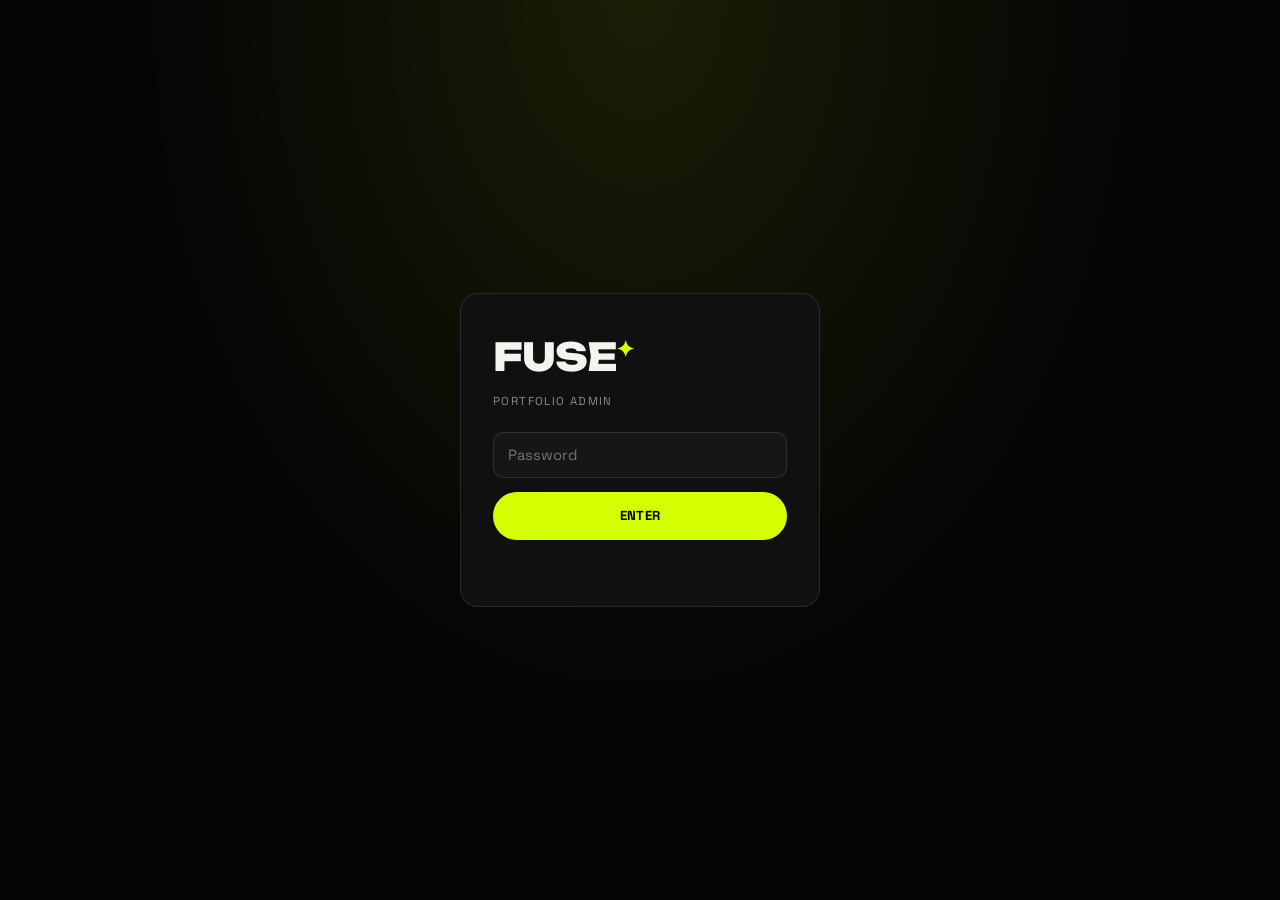
<file: admin/index.html>
<!DOCTYPE html>
<html lang="en">
<head>
  <meta charset="UTF-8" />
  <meta name="viewport" content="width=device-width, initial-scale=1.0" />
  <title>FUSE — Admin</title>
  <link rel="preconnect" href="https://fonts.googleapis.com" />
  <link rel="preconnect" href="https://fonts.gstatic.com" crossorigin />
  <link href="https://fonts.googleapis.com/css2?family=Unbounded:wght@400;600;700;800&family=Space+Grotesk:wght@400;500;600;700&display=swap" rel="stylesheet" />
  <link rel="stylesheet" href="/admin/admin.css?v=4" />
</head>
<body>
  <!-- LOGIN -->
  <section class="login" id="loginView">
    <form class="login__card" id="loginForm">
      <h1 class="login__logo">FUSE<span>✦</span></h1>
      <p class="login__sub">Portfolio Admin</p>
      <input type="password" id="password" placeholder="Password" autocomplete="current-password" required />
      <button type="submit" class="btn btn--full">Enter</button>
      <p class="login__err" id="loginErr"></p>
    </form>
  </section>

  <!-- DASHBOARD -->
  <main class="dash" id="dashView" hidden>
    <header class="dash__top">
      <div class="dash__brand">FUSE<span>✦</span> <em>Admin</em></div>
      <div class="dash__actions">
        <a href="/" target="_blank" class="link">View site ↗</a>
        <button class="btn btn--ghost" id="logoutBtn">Log out</button>
      </div>
    </header>

    <!-- UPLOAD -->
    <section class="panel">
      <h2 class="panel__title">Add a work</h2>
      <form id="uploadForm" class="upload">
        <label class="drop" id="drop">
          <input type="file" id="file" accept="image/*,video/*" hidden />
          <div class="drop__inner" id="dropInner">
            <span class="drop__icon">⬆</span>
            <span class="drop__text">Drag &amp; drop or <u>browse</u></span>
            <span class="drop__hint">JPEG · PNG · GIF · WebP · MP4 · WebM · MOV — up to 200 MB</span>
          </div>
          <div class="drop__preview" id="dropPreview" hidden></div>
        </label>

        <div class="fields">
          <label class="field">
            <span>Client / Title</span>
            <input type="text" id="client" placeholder="e.g. MAMA Fusion" required />
          </label>
          <label class="field">
            <span>Type / Subtitle</span>
            <input type="text" id="type" placeholder="e.g. AI Integrated Key Visual" />
          </label>
          <label class="field">
            <span>Category</span>
            <select id="cat">
              <option value="content">Content</option>
              <option value="branding">Branding</option>
              <option value="keyvisual">Key Visual</option>
              <option value="packaging">Packaging</option>
              <option value="retouching">Retouching</option>
            </select>
          </label>
          <label class="field">
            <span>Short tag</span>
            <input type="text" id="tag" placeholder="e.g. Digital design solutions" />
          </label>
          <label class="field">
            <span>Tile size</span>
            <select id="size">
              <option value="span-6">Medium (1/2)</option>
              <option value="span-8">Large (2/3)</option>
              <option value="span-4">Tall (1/3)</option>
            </select>
          </label>
          <button type="submit" class="btn btn--full" id="uploadBtn">Upload work</button>
        </div>
      </form>
      <p class="msg" id="uploadMsg"></p>
    </section>

    <!-- DESIGN / THEME -->
    <section class="panel">
      <h2 class="panel__title">Design <span class="panel__sub">— colours, fonts &amp; size of the live site</span></h2>
      <div class="design">
        <div class="design__controls">
          <div class="ctrl">
            <label for="dAccent">Accent colour</label>
            <div class="ctrl__row">
              <input type="color" id="dAccent" value="#d4ff00" />
              <input type="text" id="dAccentHex" class="hex" value="#d4ff00" maxlength="7" />
            </div>
          </div>
          <div class="ctrl">
            <label for="dBg">Background</label>
            <div class="ctrl__row">
              <input type="color" id="dBg" value="#050505" />
              <input type="text" id="dBgHex" class="hex" value="#050505" maxlength="7" />
            </div>
          </div>
          <div class="ctrl">
            <label for="dText">Text colour</label>
            <div class="ctrl__row">
              <input type="color" id="dText" value="#f4f4ef" />
              <input type="text" id="dTextHex" class="hex" value="#f4f4ef" maxlength="7" />
            </div>
          </div>
          <div class="ctrl">
            <label for="dHeadingFont">Headline font <span class="ctrl__note">(Google Fonts)</span></label>
            <select id="dHeadingFont"></select>
          </div>
          <div class="ctrl">
            <label for="dBodyFont">Body font <span class="ctrl__note">(Google Fonts)</span></label>
            <select id="dBodyFont"></select>
          </div>
          <div class="ctrl">
            <label for="dScale">Headline size <span class="ctrl__val" id="dScaleVal">100%</span></label>
            <input type="range" id="dScale" min="0.7" max="1.4" step="0.05" value="1" />
          </div>
          <div class="ctrl">
            <label for="dRadius">Corner radius <span class="ctrl__val" id="dRadiusVal">14px</span></label>
            <input type="range" id="dRadius" min="0" max="40" step="2" value="14" />
          </div>
          <div class="ctrl ctrl__actions">
            <button class="btn btn--full" id="dSave">Save design</button>
            <button class="btn btn--ghost" id="dReset">Reset to default</button>
          </div>
          <p class="msg" id="dMsg"></p>
        </div>
        <div class="design__preview">
          <span class="design__previewlabel">Live preview</span>
          <div class="design__frame">
            <iframe id="dFrame" src="/" title="Live preview" loading="lazy"></iframe>
          </div>
        </div>
      </div>
    </section>

    <!-- LIST -->
    <section class="panel">
      <h2 class="panel__title">Manage works <span class="count" id="count">0</span></h2>
      <div class="grid" id="list"></div>
      <p class="empty" id="empty" hidden>No works yet — upload your first above.</p>
    </section>
  </main>

  <script src="/js/theme.js?v=4"></script>
  <script src="/admin/admin.js?v=4"></script>
</body>
</html>
</file>
<file: admin/admin.css>
/* The [hidden] attribute must always win over display rules below
   (otherwise .login{display:grid} keeps the login screen on top
   after a successful sign-in). */
[hidden] { display: none !important; }

:root {
  --black: #050505;
  --panel: #101010;
  --panel-2: #161616;
  --paper: #f4f4ef;
  --chartreuse: #d4ff00;
  --grey: #8c8c86;
  --line: rgba(255, 255, 255, 0.10);
  --font-display: "Unbounded", sans-serif;
  --font-body: "Space Grotesk", system-ui, sans-serif;
  --ease: cubic-bezier(0.16, 1, 0.3, 1);
}
* { margin: 0; padding: 0; box-sizing: border-box; }
body { background: var(--black); color: var(--paper); font-family: var(--font-body); font-size: 15px; -webkit-font-smoothing: antialiased; }
::selection { background: var(--chartreuse); color: #000; }
input, select, button { font-family: inherit; }
u { text-decoration-color: var(--chartreuse); }

/* buttons */
.btn {
  background: var(--chartreuse); color: #000; border: 0; border-radius: 100px;
  padding: 0.8rem 1.4rem; font-weight: 700; cursor: pointer; letter-spacing: 0.02em;
  text-transform: uppercase; font-size: 0.82rem; transition: transform 0.25s var(--ease), opacity 0.25s;
}
.btn:hover { transform: translateY(-2px); }
.btn:disabled { opacity: 0.5; cursor: progress; transform: none; }
.btn--full { width: 100%; padding: 0.95rem; }
.btn--ghost { background: transparent; color: var(--paper); border: 1px solid var(--line); }
.btn--ghost:hover { border-color: var(--paper); }
.link { color: var(--grey); font-size: 0.85rem; text-decoration: none; }
.link:hover { color: var(--chartreuse); }

/* LOGIN */
.login { min-height: 100vh; display: grid; place-items: center; padding: 1.5rem;
  background: radial-gradient(ellipse at 50% 0%, rgba(212,255,0,0.10), transparent 55%); }
.login__card { width: min(360px, 100%); background: var(--panel); border: 1px solid var(--line);
  border-radius: 18px; padding: 2.4rem 2rem; display: flex; flex-direction: column; gap: 0.9rem; }
.login__logo { font-family: var(--font-display); font-weight: 800; font-size: 2.4rem; letter-spacing: -0.03em; }
.login__logo span { color: var(--chartreuse); font-size: 1.4rem; vertical-align: super; }
.login__sub { color: var(--grey); text-transform: uppercase; letter-spacing: 0.12em; font-size: 0.72rem; margin-bottom: 0.6rem; }
.login__err { color: #ff5a5a; font-size: 0.82rem; min-height: 1em; }

input[type="password"], input[type="text"], select {
  background: var(--panel-2); border: 1px solid var(--line); color: var(--paper);
  border-radius: 10px; padding: 0.8rem 0.9rem; font-size: 0.92rem; width: 100%; outline: none;
  transition: border-color 0.2s;
}
input:focus, select:focus { border-color: var(--chartreuse); }

/* DASH */
.dash { max-width: 1100px; margin: 0 auto; padding: 1.4rem clamp(1rem, 4vw, 2.5rem) 5rem; }
.dash__top { display: flex; align-items: center; justify-content: space-between;
  padding: 0.6rem 0 1.6rem; border-bottom: 1px solid var(--line); margin-bottom: 2rem; }
.dash__brand { font-family: var(--font-display); font-weight: 800; font-size: 1.5rem; letter-spacing: -0.03em; }
.dash__brand span { color: var(--chartreuse); }
.dash__brand em { color: var(--grey); font-style: normal; font-weight: 400; font-size: 0.9rem; }
.dash__actions { display: flex; align-items: center; gap: 1rem; }

.panel { background: var(--panel); border: 1px solid var(--line); border-radius: 16px;
  padding: clamp(1.2rem, 3vw, 2rem); margin-bottom: 1.6rem; }
.panel__title { font-family: var(--font-display); font-weight: 700; font-size: 1.2rem;
  letter-spacing: -0.02em; margin-bottom: 1.3rem; text-transform: uppercase; display: flex; align-items: center; gap: 0.6rem; }
.count { background: var(--chartreuse); color: #000; font-family: var(--font-body); font-weight: 700;
  font-size: 0.8rem; border-radius: 100px; padding: 0.1rem 0.6rem; }

/* upload */
.upload { display: grid; grid-template-columns: 1fr 1fr; gap: 1.4rem; }
.drop { position: relative; border: 1.5px dashed var(--line); border-radius: 14px; min-height: 280px;
  display: grid; place-items: center; cursor: pointer; overflow: hidden; transition: border-color 0.25s, background 0.25s; }
.drop:hover, .drop.over { border-color: var(--chartreuse); background: rgba(212,255,0,0.04); }
.drop__inner { display: flex; flex-direction: column; align-items: center; gap: 0.5rem; text-align: center; padding: 1.5rem; }
.drop__icon { font-size: 2rem; color: var(--chartreuse); }
.drop__text { font-size: 0.95rem; }
.drop__hint { font-size: 0.72rem; color: var(--grey); max-width: 24ch; }
.drop__preview { position: absolute; inset: 0; }
.drop__preview img, .drop__preview video { width: 100%; height: 100%; object-fit: cover; }
.drop__badge { position: absolute; bottom: 8px; left: 8px; background: rgba(0,0,0,0.7);
  color: var(--paper); font-size: 0.7rem; padding: 0.25rem 0.6rem; border-radius: 100px; }

.fields { display: flex; flex-direction: column; gap: 0.85rem; }
.field { display: flex; flex-direction: column; gap: 0.35rem; }
.field span { font-size: 0.72rem; text-transform: uppercase; letter-spacing: 0.08em; color: var(--grey); }
.msg { margin-top: 1rem; font-size: 0.85rem; min-height: 1em; }
.msg.ok { color: var(--chartreuse); }
.msg.err { color: #ff5a5a; }

/* list */
.grid { display: grid; grid-template-columns: repeat(auto-fill, minmax(220px, 1fr)); gap: 1rem; }
.item { background: var(--panel-2); border: 1px solid var(--line); border-radius: 12px; overflow: hidden; }
.item__media { aspect-ratio: 16/11; background: #000; position: relative; }
.item__media img, .item__media video { width: 100%; height: 100%; object-fit: cover; }
.item__placeholder { width: 100%; height: 100%; display: grid; place-items: center; color: var(--grey); font-size: 0.75rem; }
.item__cat { position: absolute; top: 8px; left: 8px; background: var(--chartreuse); color: #000;
  font-size: 0.62rem; text-transform: uppercase; letter-spacing: 0.06em; font-weight: 700; padding: 0.2rem 0.55rem; border-radius: 100px; }
.item__body { padding: 0.85rem 0.9rem 1rem; }
.item__title { font-family: var(--font-display); font-weight: 700; font-size: 0.95rem; letter-spacing: -0.01em; }
.item__type { color: var(--grey); font-size: 0.78rem; margin-top: 0.2rem; }
.item__del { margin-top: 0.8rem; width: 100%; background: transparent; border: 1px solid var(--line);
  color: #ff7a7a; border-radius: 8px; padding: 0.5rem; font-size: 0.78rem; cursor: pointer;
  text-transform: uppercase; letter-spacing: 0.05em; transition: 0.2s; }
.item__del:hover { background: #ff5a5a; color: #000; border-color: #ff5a5a; }
.empty { color: var(--grey); text-align: center; padding: 2rem; }

/* design / theme panel */
.panel__sub { font-family: var(--font-body); font-weight: 400; text-transform: none;
  letter-spacing: 0; color: var(--grey); font-size: 0.76rem; }
.design { display: grid; grid-template-columns: 320px 1fr; gap: 1.6rem; align-items: start; }
.design__controls { display: flex; flex-direction: column; gap: 1rem; }
.ctrl { display: flex; flex-direction: column; gap: 0.4rem; }
.ctrl > label { font-size: 0.72rem; text-transform: uppercase; letter-spacing: 0.08em; color: var(--grey);
  display: flex; justify-content: space-between; align-items: center; gap: 0.5rem; }
.ctrl__note { color: var(--chartreuse); text-transform: none; letter-spacing: 0; font-size: 0.66rem; opacity: 0.85; }
.ctrl__val { color: var(--paper); font-variant-numeric: tabular-nums; }
.ctrl__row { display: flex; gap: 0.6rem; align-items: center; }
.ctrl__actions { margin-top: 0.5rem; gap: 0.6rem; }
.hex { flex: 1; text-transform: uppercase; }

input[type="color"] { -webkit-appearance: none; appearance: none; width: 48px; height: 40px; padding: 0;
  border: 1px solid var(--line); border-radius: 10px; background: none; cursor: pointer; flex: none; }
input[type="color"]::-webkit-color-swatch-wrapper { padding: 3px; }
input[type="color"]::-webkit-color-swatch { border: none; border-radius: 6px; }

input[type="range"] { -webkit-appearance: none; appearance: none; width: 100%; height: 6px; border-radius: 100px;
  background: var(--panel-2); border: 1px solid var(--line); outline: none; cursor: pointer; }
input[type="range"]::-webkit-slider-thumb { -webkit-appearance: none; width: 18px; height: 18px; border-radius: 50%;
  background: var(--chartreuse); border: 0; cursor: pointer; }
input[type="range"]::-moz-range-thumb { width: 18px; height: 18px; border-radius: 50%; background: var(--chartreuse); border: 0; cursor: pointer; }

.design__preview { position: sticky; top: 1rem; }
.design__previewlabel { font-size: 0.72rem; text-transform: uppercase; letter-spacing: 0.08em;
  color: var(--grey); display: block; margin-bottom: 0.5rem; }
.design__frame { border: 1px solid var(--line); border-radius: 14px; overflow: hidden; background: #000; height: 540px; }
.design__frame iframe { width: 100%; height: 100%; border: 0; display: block; }

/* ---------- responsive ---------- */
@media (max-width: 900px) {
  .design { grid-template-columns: 1fr; }
  .design__preview { position: static; }
  .design__frame { height: 440px; }
}
@media (max-width: 640px) {
  .upload { grid-template-columns: 1fr; }
  .dash { padding: 1rem 1rem 4rem; }
  .dash__top { flex-wrap: wrap; gap: 0.8rem 1rem; }
  .dash__brand { font-size: 1.25rem; }
  .grid { grid-template-columns: repeat(auto-fill, minmax(140px, 1fr)); gap: 0.7rem; }
  .design__frame { height: 380px; }
}
</file>
